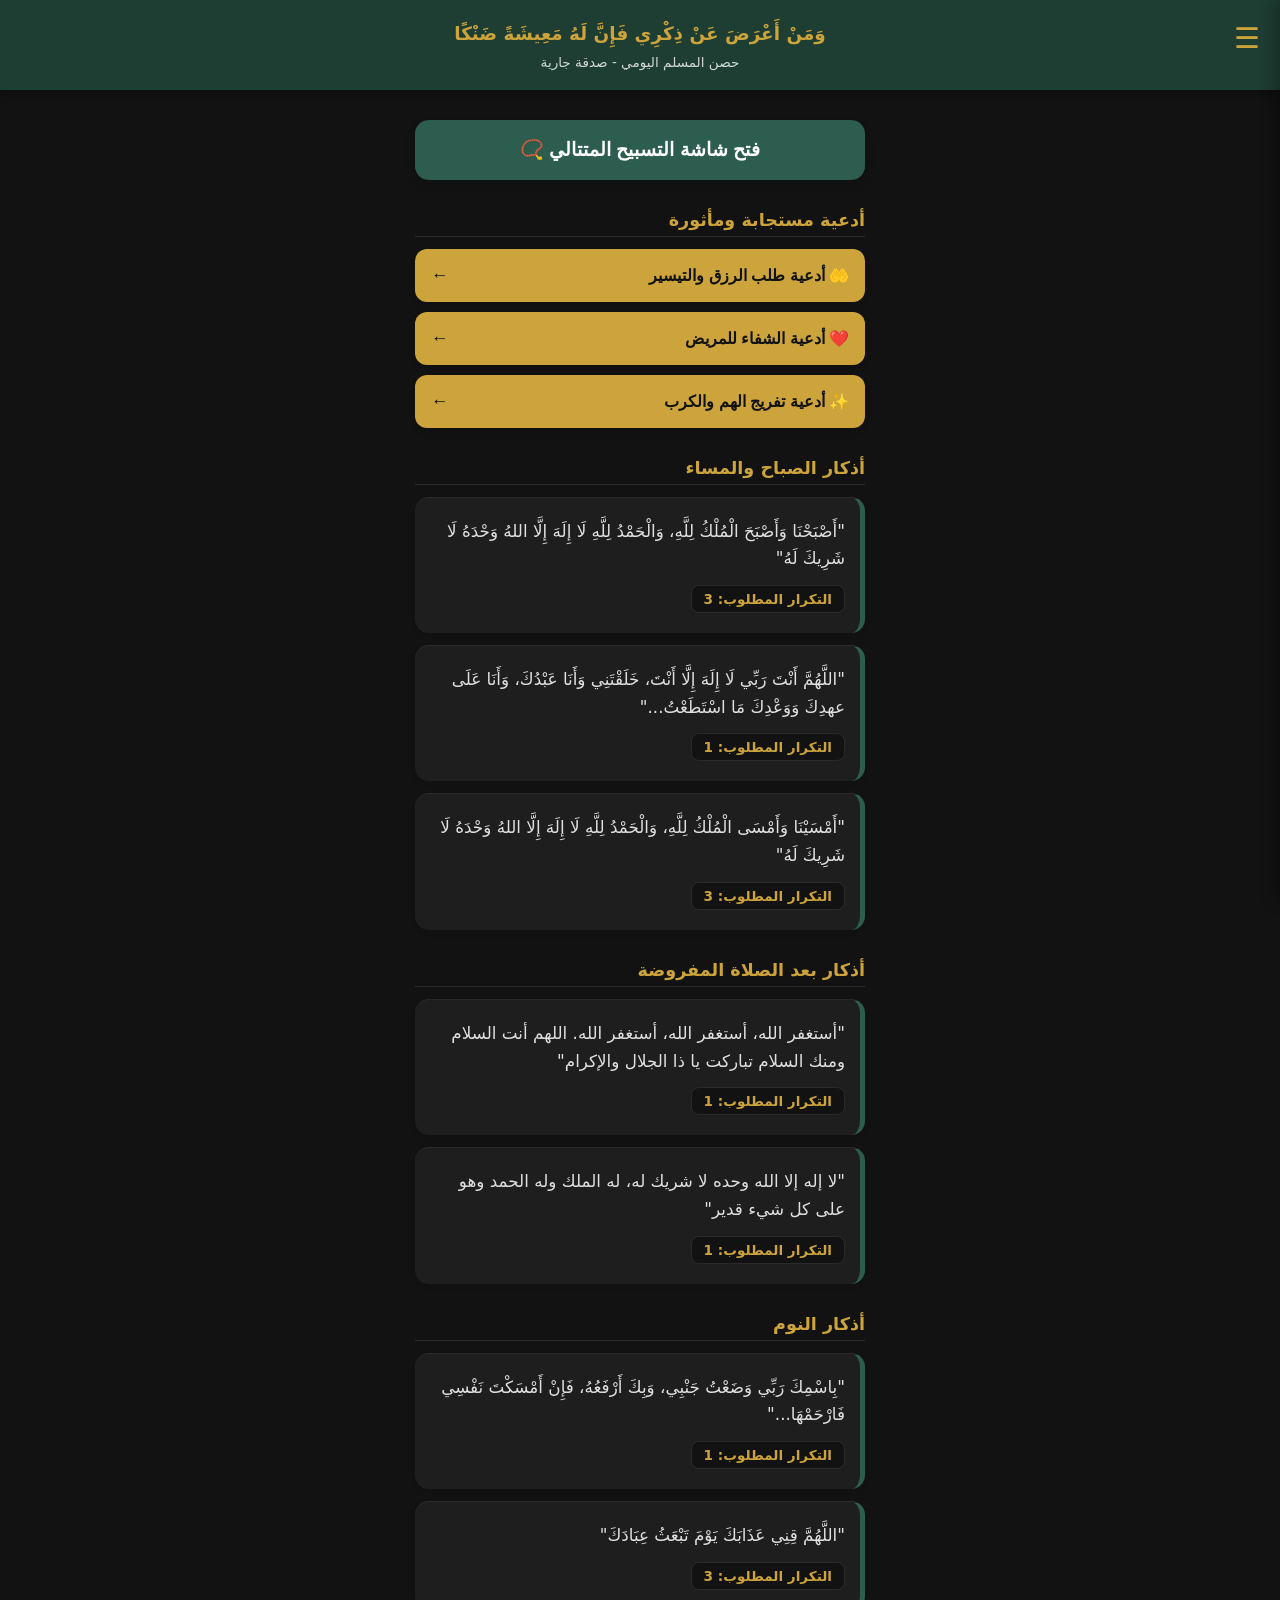
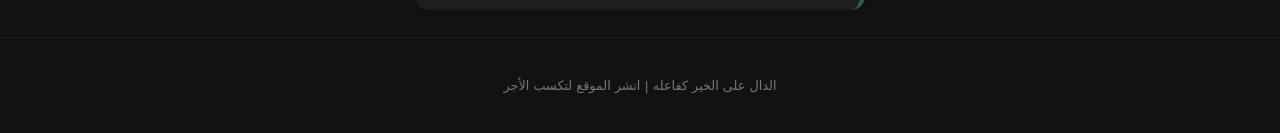
<file: index.html>
<!DOCTYPE html>
<html lang="ar" dir="rtl">
<head>
    <meta charset="UTF-8">
    <meta name="viewport" content="width=device-width, initial-scale=1.0, maximum-scale=1.0, user-scalable=no">
    <title>موقع الأذكار والمسلم اليومي</title>
    <link rel="stylesheet" href="style.css">
</head>
<body class="dark-mode">

    <!-- الحاوية الرئيسية التي تتأثر بالتغبيش -->
    <div id="mainContentWrapper">
        <header>
            <button class="menu-trigger" onclick="toggleMenu()">☰</button>
            <h1>وَمَنْ أَعْرَضَ عَنْ ذِكْرِي فَإِنَّ لَهُ مَعِيشَةً ضَنْكًا</h1>
            <p class="subtitle">حصن المسلم اليومي - صدقة جارية</p>
        </header>

        <div class="container">
            <!-- زر فتح السبحة المنبثقة الفخم -->
            <div class="open-sebha-container">
                <button class="btn btn-open-sebha" onclick="openSebhaModal()">فتح شاشة التسبيح المتتالي 📿</button>
            </div>

            <!-- قسم أدعية الجوال المنبثقة -->
            <h2 class="section-title">أدعية مستجابة ومأثورة</h2>
            <div class="duaa-buttons-container">
                <button class="btn-duaa" onclick="showDuaa('rizq')">🤲 أدعية طلب الرزق والتيسير</button>
                <button class="btn-duaa" onclick="showDuaa('shifa')">❤️ أدعية الشفاء للمريض</button>
                <button class="btn-duaa" onclick="showDuaa('faraj')">✨ أدعية تفريج الهم والكرب</button>
            </div>

            <!-- قسم الأذكار السفلية الطويلة الكاملة -->
            <h2 class="section-title">أذكار الصباح والمساء</h2>
            <div class="card" onclick="reduceCount(this)">
                <p class="thikr-text">"أَصْبَحْنَا وَأَصْبَحَ الْمُلْكُ لِلَّهِ، وَالْحَمْدُ لِلَّهِ لَا إِلَهَ إِلَّا اللهُ وَحْدَهُ لَا شَرِيكَ لَهُ"</p>
                <span class="count-badge">التكرار المطلوب: <span class="num" data-max="3">3</span></span>
            </div>
            <div class="card" onclick="reduceCount(this)">
                <p class="thikr-text">"اللَّهُمَّ أَنْتَ رَبِّي لَا إِلَهَ إِلَّا أَنْتَ، خَلَقْتَنِي وَأَنَا عَبْدُكَ، وَأَنَا عَلَى عهدِكَ وَوَعْدِكَ مَا اسْتَطَعْتُ..."</p>
                <span class="count-badge">التكرار المطلوب: <span class="num" data-max="1">1</span></span>
            </div>
            <div class="card" onclick="reduceCount(this)">
                <p class="thikr-text">"أَمْسَيْنَا وَأَمْسَى الْمُلْكُ لِلَّهِ، وَالْحَمْدُ لِلَّهِ لَا إِلَهَ إِلَّا اللهُ وَحْدَهُ لَا شَرِيكَ لَهُ"</p>
                <span class="count-badge">التكرار المطلوب: <span class="num" data-max="3">3</span></span>
            </div>

            <h2 class="section-title">أذكار بعد الصلاة المفروضة</h2>
            <div class="card" onclick="reduceCount(this)">
                <p class="thikr-text">"أستغفر الله، أستغفر الله، أستغفر الله. اللهم أنت السلام ومنك السلام تباركت يا ذا الجلال والإكرام"</p>
                <span class="count-badge">التكرار المطلوب: <span class="num" data-max="1">1</span></span>
            </div>
            <div class="card" onclick="reduceCount(this)">
                <p class="thikr-text">"لا إله إلا الله وحده لا شريك له، له الملك وله الحمد وهو على كل شيء قدير"</p>
                <span class="count-badge">التكرار المطلوب: <span class="num" data-max="1">1</span></span>
            </div>

            <h2 class="section-title">أذكار النوم</h2>
            <div class="card" onclick="reduceCount(this)">
                <p class="thikr-text">"بِاسْمِكَ رَبِّي وَضَعْتُ جَنْبِي، وَبِكَ أَرْفَعُهُ، فَإِنْ أَمْسَكْتَ نَفْسِي فَارْحَمْهَا..."</p>
                <span class="count-badge">التكرار المطلوب: <span class="num" data-max="1">1</span></span>
            </div>
            <div class="card" onclick="reduceCount(this)">
                <p class="thikr-text">"اللَّهُمَّ قِنِي عَذَابَكَ يَوْمَ تَبْعَثُ عِبَادَكَ"</p>
                <span class="count-badge">التكرار المطلوب: <span class="num" data-max="3">3</span></span>
            </div>
        </div>

        <footer>
            <p>الدال على الخير كفاعله | انشر الموقع لتكسب الأجر</p>
        </footer>
    </div>

    <!-- نافذة التسبيح المركزية المنبثقة المتجاوبة -->
    <div class="sebha-modal-overlay" id="sebhaModal">
        <div class="sebha-popup-box">
            <h2 id="thikrTitle">--</h2>
            <div class="sub-target-text" id="thikrInstruction">قُل سُبْحَانَ اللهِ 33 مرّة</div>
            <div class="huge-counter" id="sebhaCount">0</div>
            
            <button class="btn btn-click-inside" onclick="handleSebhaClick()">اضغط للتسبيح 👆</button>
            
            <div class="popup-footer-btns">
                <button class="btn-popup-action btn-popup-reset" onclick="resetChain()">تصفير 🔄</button>
                <button class="btn-popup-action btn-popup-close" onclick="closeSebhaModal()">إغلاق ❌</button>
            </div>
        </div>
    </div>

    <!-- القائمة الجانبية (3 شخوط) مدمج بها الوضع الليلي والنهاري لترتيب شكل الواجهة -->
    <div class="sidebar-overlay" id="sidebarOverlay" onclick="toggleMenu()"></div>
    <div class="sidebar" id="sidebar">
        <div class="sidebar-header">
            <h3>⚙️ الخيارات والإعدادات</h3>
            <button class="close-menu" onclick="toggleMenu()">×</button>
        </div>
        <div class="sidebar-content">
            <div class="setting-item" onclick="toggleTheme()">
                <span>🌓 مظهر الشاشة:</span>
                <span id="themeBtnText" class="badge-setting">ليلي</span>
            </div>
            <div class="setting-item" onclick="shareSite()">
                <span>🔗 مشاركة الموقع للأجر</span>
            </div>
        </div>
    </div>

    <!-- النافذة المنبثقة للأدعية -->
    <div class="modal" id="duaaModal">
        <div class="modal-content">
            <h3 id="modalTitle" style="color: #cca43b;"></h3>
            <div class="modal-text" id="modalText"></div>
            <div class="modal-actions">
                <button class="modal-btn copy-btn" onclick="copyDuaa()">نسخ الدعاء</button>
                <button class="modal-btn close-btn" onclick="closeModal()">إغلاق</button>
            </div>
        </div>
    </div>

    <script src="script.js"></script>
</body>
</html>
</file>
<file: style.css>
* {
    box-sizing: border-box;
    -webkit-tap-highlight-color: transparent;
    touch-action: manipulation;
}

body.dark-mode { background-color: #121212; color: #e0e0e0; }
body.light-mode { background-color: #f4f7f6; color: #333333; }

body {
    font-family: system-ui, -apple-system, BlinkMacSystemFont, 'Segoe UI', Roboto, sans-serif;
    margin: 0; padding: 0; display: flex; flex-direction: column; min-height: 100vh;
}

.blur-active {
    filter: blur(10px);
    -webkit-filter: blur(10px);
    pointer-events: none;
}

header {
    background-color: #1e3d33; color: #ffffff; width: 100%; text-align: center;
    padding: 20px 15px; box-shadow: 0 4px 10px rgba(0,0,0,0.3); position: relative;
}
header h1 { margin: 0 45px; font-size: 1.15rem; line-height: 1.5; color: #cca43b; }
p.subtitle { margin: 6px 0 0 0; font-size: 0.85rem; opacity: 0.8; color: #fff; }

.menu-trigger {
    position: absolute; right: 15px; top: 16px; background: none; border: none;
    color: #cca43b; font-size: 1.8rem; cursor: pointer; padding: 5px;
}

.container { width: 100%; max-width: 480px; margin: 0 auto; padding: 15px; }
.open-sebha-container { margin: 15px 0 25px 0; }

.btn {
    width: 100%; min-height: 60px; font-weight: bold; font-size: 1.2rem; border-radius: 14px; 
    border: none; cursor: pointer; box-shadow: 0 4px 10px rgba(0,0,0,0.15); padding: 15px;
}
.btn-open-sebha { background-color: #2c5d4f !important; color: white !important; }
.btn:active { transform: scale(0.96); }

/* نافذة التسبيح المنبثقة */
.sebha-modal-overlay {
    display: none; position: fixed; top: 0; left: 0; width: 100%; height: 100%;
    background-color: rgba(0, 0, 0, 0.4); justify-content: center; align-items: center; z-index: 1000; padding: 20px;
}

.sebha-popup-box {
    padding: 30px 20px; border-radius: 24px; text-align: center; width: 100%; max-width: 400px; 
    box-shadow: 0 15px 35px rgba(0,0,0,0.5); animation: popupIn 0.2s ease-out;
}
body.dark-mode .sebha-popup-box { background-color: #1e1e1e; border: 1px solid #333; }
body.light-mode .sebha-popup-box { background-color: #ffffff; border: 1px solid #ddd; }

@keyframes popupIn { from { opacity: 0; transform: scale(0.95); } to { opacity: 1; transform: scale(1); } }

.sebha-popup-box h2 { margin: 0; font-size: 1.7rem; color: #cca43b; font-weight: bold; }

.sub-target-text {
    font-size: 0.95rem; color: #888; margin: 8px 0 15px 0; font-weight: 500;
}

.huge-counter { 
    font-size: 5rem; font-weight: 900; margin: 5px 0 20px 0; font-variant-numeric: tabular-nums; 
}
body.dark-mode .huge-counter { color: #ffffff; }
body.light-mode .huge-counter { color: #1e3d33; }

.btn-click-inside { background-color: #2c5d4f !important; color: white !important; min-height: 75px !important; font-size: 1.3rem !important; }
.popup-footer-btns { display: flex; gap: 12px; margin-top: 20px; }
.btn-popup-action { flex: 1; padding: 14px; border-radius: 12px; font-size: 1rem; font-weight: bold; border: none; cursor: pointer; }
body.dark-mode .btn-popup-reset { background-color: #444; color: white; }
body.light-mode .btn-popup-reset { background-color: #e0e0e0; color: #333; }
.btn-popup-close { background-color: #8b2626; color: white; }

/* أزرار وبطاقات الأدعية والأذكار */
.duaa-buttons-container { display: flex; flex-direction: column; gap: 10px; }
.btn-duaa {
    background-color: #cca43b; color: #121212; font-weight: bold; border: none; padding: 16px;
    font-size: 1rem; border-radius: 12px; cursor: pointer; text-align: right; display: flex;
    justify-content: space-between; align-items: center; box-shadow: 0 4px 6px rgba(0,0,0,0.1);
}
.btn-duaa::after { content: "←"; font-size: 1.1rem; font-weight: bold; }

.section-title { color: #cca43b; font-size: 1.1rem; border-bottom: 1px solid #2c2c2c; padding-bottom: 6px; margin: 30px 0 12px 0; }

.card { padding: 20px 15px; border-radius: 14px; margin-bottom: 12px; box-shadow: 0 4px 6px rgba(0,0,0,0.05); border-right: 5px solid #2c5d4f; cursor: pointer; }
body.dark-mode .card { background-color: #1e1e1e; border-top: 1px solid #2a2a2a; }
body.light-mode .card { background-color: #ffffff; border-top: 1px solid #eaeaea; }
.card:active { transform: scale(0.98); }
.card p { margin: 0; font-size: 1.05rem; line-height: 1.65; user-select: none; }

.count-badge { display: inline-block; padding: 5px 12px; border-radius: 8px; font-size: 0.85rem; font-weight: bold; margin-top: 12px; }
body.dark-mode .count-badge { background-color: #121212; color: #cca43b; border: 1px solid #2a2a2a; }
body.light-mode .count-badge { background-color: #e2ece9; color: #2c5d4f; }

/* القائمة الجانبية مجهزة لجميع الشاشات والأحجام */
.sidebar-overlay { position: fixed; top: 0; left: 0; width: 100%; height: 100%; background: rgba(0,0,0,0.6); z-index: 998; display: none; }
.sidebar { position: fixed; top: 0; right: -280px; width: 280px; height: 100%; z-index: 999; display: flex; flex-direction: column; transition: right 0.3s ease; box-shadow: -5px 0 15px rgba(0,0,0,0.3); background-color: #1e1e1e; border-left: 1px solid #333; }
.sidebar-header { padding: 20px 15px; display: flex; justify-content: space-between; align-items: center; border-bottom: 1px solid rgba(128,128,128,0.2); }
.sidebar-header h3 { margin: 0; font-size: 1.1rem; color: #cca43b; }
.close-menu { background: none; border: none; font-size: 2rem; color: #777; cursor: pointer; }
.sidebar-content { padding: 5px 0; }
.setting-item { padding: 20px 15px; display: flex; justify-content: space-between; align-items: center; cursor: pointer; border-bottom: 1px solid rgba(128,128,128,0.1); color: #fff; }
.setting-item:hover { background-color: #252525; }
.badge-setting { background-color: #2c5d4f; color: white; padding: 6px 12px; border-radius: 8px; font-size: 0.85rem; }

/* النوافذ المنبثقة للأدعية */
.modal { display: none; position: fixed; top: 0; left: 0; width: 100%; height: 100%; background-color: rgba(0,0,0,0.8); justify-content: center; align-items: center; z-index: 1000; padding: 15px; }
.modal-content { padding: 20px; border-radius: 18px; width: 100%; max-width: 420px; text-align: center; box-shadow: 0 10px 30px rgba(0,0,0,0.5); background-color: #1e1e1e; border: 1px solid #333; }
.modal h3 { margin-top: 0; font-size: 1.15rem; color: #cca43b; }
.modal-text { font-size: 1.1rem; line-height: 1.75; margin: 15px 0 20px 0; padding: 15px; border-radius: 10px; border: 1px dashed #444; color: #ffffff; background: #121212; }
.modal-actions { display: flex; gap: 12px; }
.modal-btn { flex: 1; padding: 14px; border-radius: 10px; font-size: 1rem; font-weight: bold; border: none; cursor: pointer; }
.copy-btn { background-color: #2c5d4f; color: white; }
.close-btn { background-color: #444; color: white; }

footer { padding: 25px 15px; font-size: 0.8rem; color: #777; text-align: center; line-height: 1.5; width: 100%; background-color: #121212; border-top: 1px solid #1c1c1c; }
</file>
